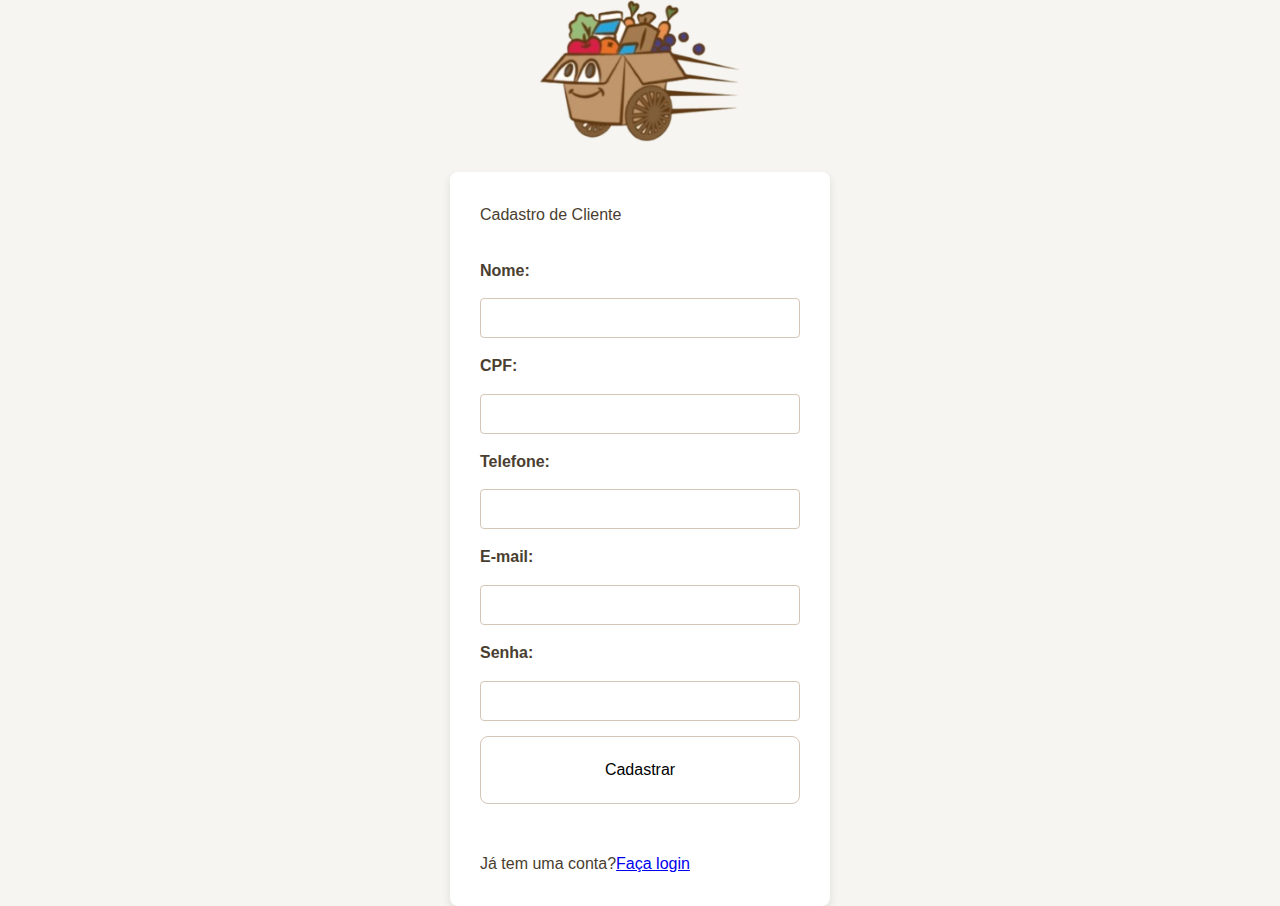
<file: pages/cadastro.html>
<!DOCTYPE html>
<html lang="pt-br">

<head>
    <meta charset="UTF-8">
    <meta name="viewport" content="width=device-width, initial-scale=1.0">
    <title>CADASTRO - Speed Market</title>
    <link rel="stylesheet" href="../styles/login.css">
</head>

<body>
    <img src="../assets/logo.png" alt="Logo do Speed Market">
    <form>
        <p>Cadastro de Cliente</p>
        <div class="display"></div> 
        
        <label for="nome">Nome:</label>
        <input type="text" id="nome" required>

        <label for="cpf">CPF:</label>
        <input type="text" id="cpf" required>

        <label for="telefone">Telefone:</label>
        <input type="text" id="telefone" required>

        <label for="email">E-mail:</label>
        <input type="email" id="email" required>

        <label for="senha">Senha:</label>
        <input type="password" id="senha" required>

        <button id="cadastro">Cadastrar</button>

        <p>Já tem uma conta?<a href="login.html">Faça login</a></p>
    </form>

    <script src="../scripts/cadastro.js"></script>
</body>

</html>
</file>
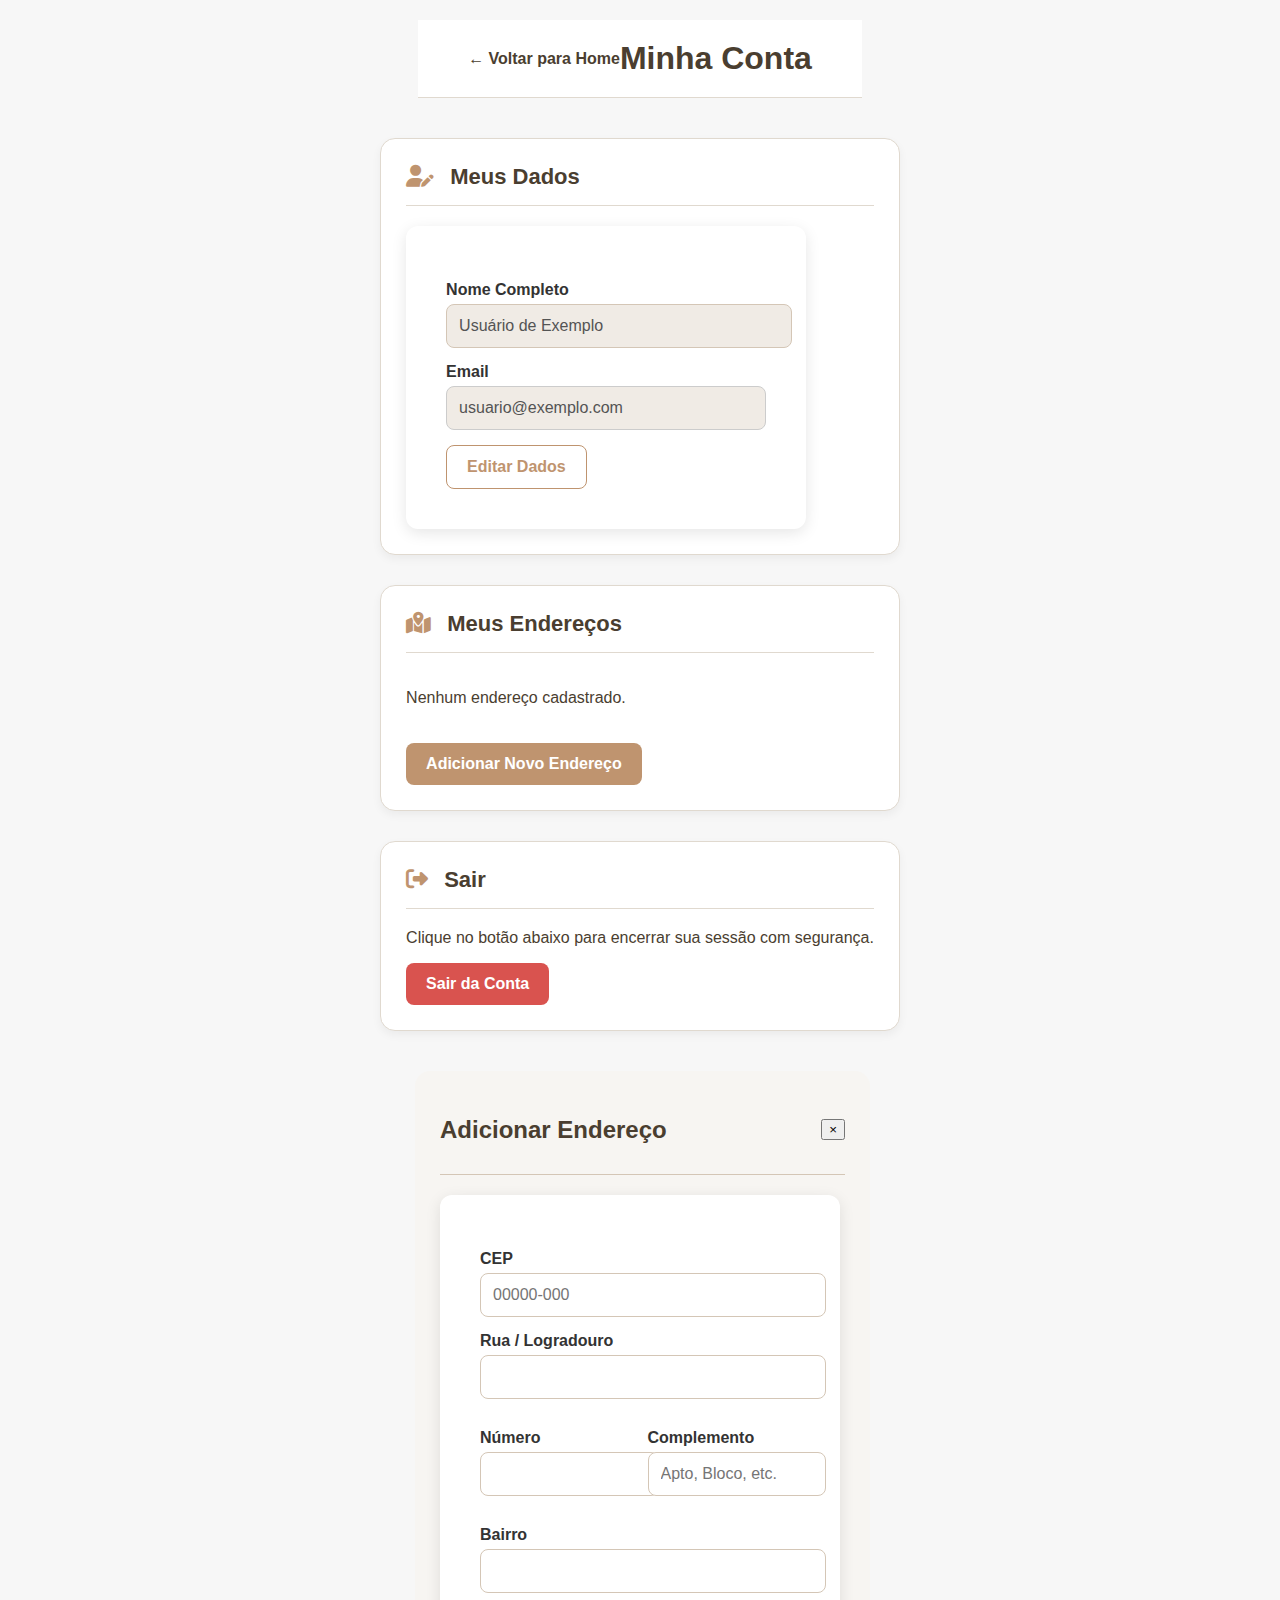
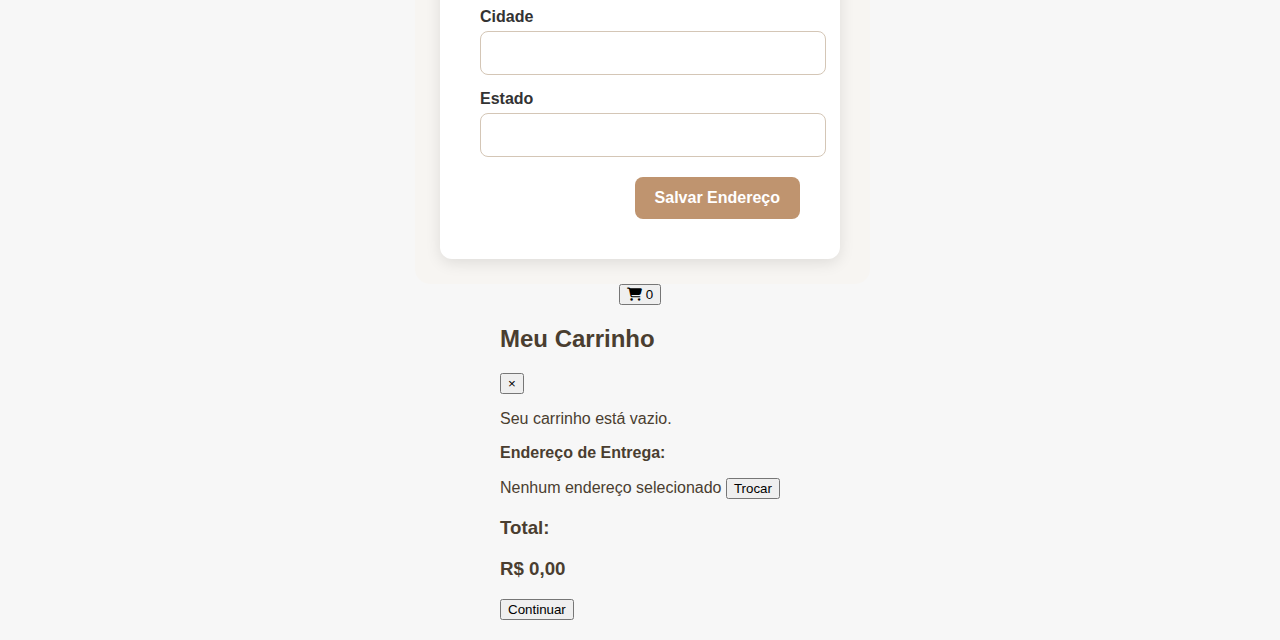
<file: pages/conta.html>
<!DOCTYPE html>
<html lang="pt-br">
<head>
    <meta charset="UTF-8">
    <meta name="viewport" content="width=device-width, initial-scale=1.0">
    <title>Minha Conta - Speed Market</title>
    <link rel="stylesheet" href="../styles/conta.css">
    <link rel="stylesheet" href="../styles/global.css">
    <link rel="stylesheet" href="https://cdnjs.cloudflare.com/ajax/libs/font-awesome/6.5.1/css/all.min.css">
</head>
<body>
    <header class="page-header">
        <a href="home.html" class="back-btn">&#8592; Voltar para Home</a>
        <h1>Minha Conta</h1>
    </header>

    <main class="account-container">
        <div class="account-card">
            <h2><i class="fa-solid fa-user-pen"></i> Meus Dados</h2>
            <form class="account-form">
                <div class="form-group">
                    <label for="name">Nome Completo</label>
                    <input type="text" id="name" value="Usuário de Exemplo" disabled>
                </div>
                <div class="form-group">
                    <label for="email">Email</label>
                    <input type="email" id="email" value="usuario@exemplo.com" disabled>
                </div>
                <button type="button" id="edit-data-btn" class="action-btn-secondary">Editar Dados</button>
            </form>
        </div>

        <div class="account-card">
            <h2><i class="fa-solid fa-map-location-dot"></i> Meus Endereços</h2>
            <div id="address-list" class="address-list">
            </div>
            <button id="add-new-address-btn" class="action-btn">Adicionar Novo Endereço</button>
        </div>
        
        <div class="account-card">
            <h2><i class="fa-solid fa-right-from-bracket"></i> Sair</h2>
            <p>Clique no botão abaixo para encerrar sua sessão com segurança.</p>
            <button class="action-btn-danger">Sair da Conta</button>
        </div>
    </main>

    <div id="address-modal" class="modal-overlay hidden">
        <div class="modal-content">
            <div class="modal-header">
                <h2 id="modal-title">Adicionar Endereço</h2>
                <button id="close-address-modal" class="close-btn">&times;</button>
            </div>
            <form id="address-form">
                <input type="hidden" id="address-id">
                <div class="form-group">
                    <label for="zipcode">CEP</label>
                    <input type="text" id="zipcode" required placeholder="00000-000" maxlength="9">
                </div>
                <div class="form-group">
                    <label for="street">Rua / Logradouro</label>
                    <input type="text" id="street" required>
                </div>
                <div class="form-group-inline">
                    <div class="form-group">
                        <label for="number">Número</label>
                        <input type="text" id="number" required>
                    </div>
                    <div class="form-group">
                        <label for="complement">Complemento</label>
                        <input type="text" id="complement" placeholder="Apto, Bloco, etc.">
                    </div>
                </div>
                <div class="form-group">
                    <label for="neighborhood">Bairro</label>
                    <input type="text" id="neighborhood" required>
                </div>
                <div class="form-group">
                    <label for="city">Cidade</label>
                    <input type="text" id="city" required>
                </div>
                <div class="form-group">
                    <label for="state">Estado</label>
                    <input type="text" id="state" required>
                </div>
                <div class="form-actions">
                    <button type="submit" class="action-btn">Salvar Endereço</button>
                </div>
            </form>
        </div>
    </div>

    <button id="cart-button" class="cart-button">
        <i class="fa-solid fa-cart-shopping"></i>
        <span id="cart-count" class="cart-count">0</span>
    </button>
    
    <div id="cart-overlay" class="cart-overlay hidden">
         <div class="cart-modal">
            <div class="cart-header">
                <h2>Meu Carrinho</h2>
                <button id="close-cart-btn" class="close-btn">&times;</button>
            </div>
            <div id="cart-items-container" class="cart-items">
            </div>
            <div class="cart-summary">
                 <div id="delivery-address-section">
                    <p><strong>Endereço de Entrega:</strong></p>
                    <div id="address-display">
                        <span id="current-address">Nenhum endereço selecionado</span>
                        <button id="change-address-btn">Trocar</button>
                    </div>
                </div>
                <div class="cart-total">
                    <h3>Total:</h3>
                    <h3 id="cart-total-price">R$ 0,00</h3>
                </div>
                <button id="checkout-btn" class="checkout-btn disabled">Continuar</button>
            </div>
        </div>
    </div>
    
    <script src="../scripts/cart-logic.js"></script>
    <script src="../scripts/home.js"></script>
    <script src="../scripts/conta.js"></script>
</body>
</html>
</file>
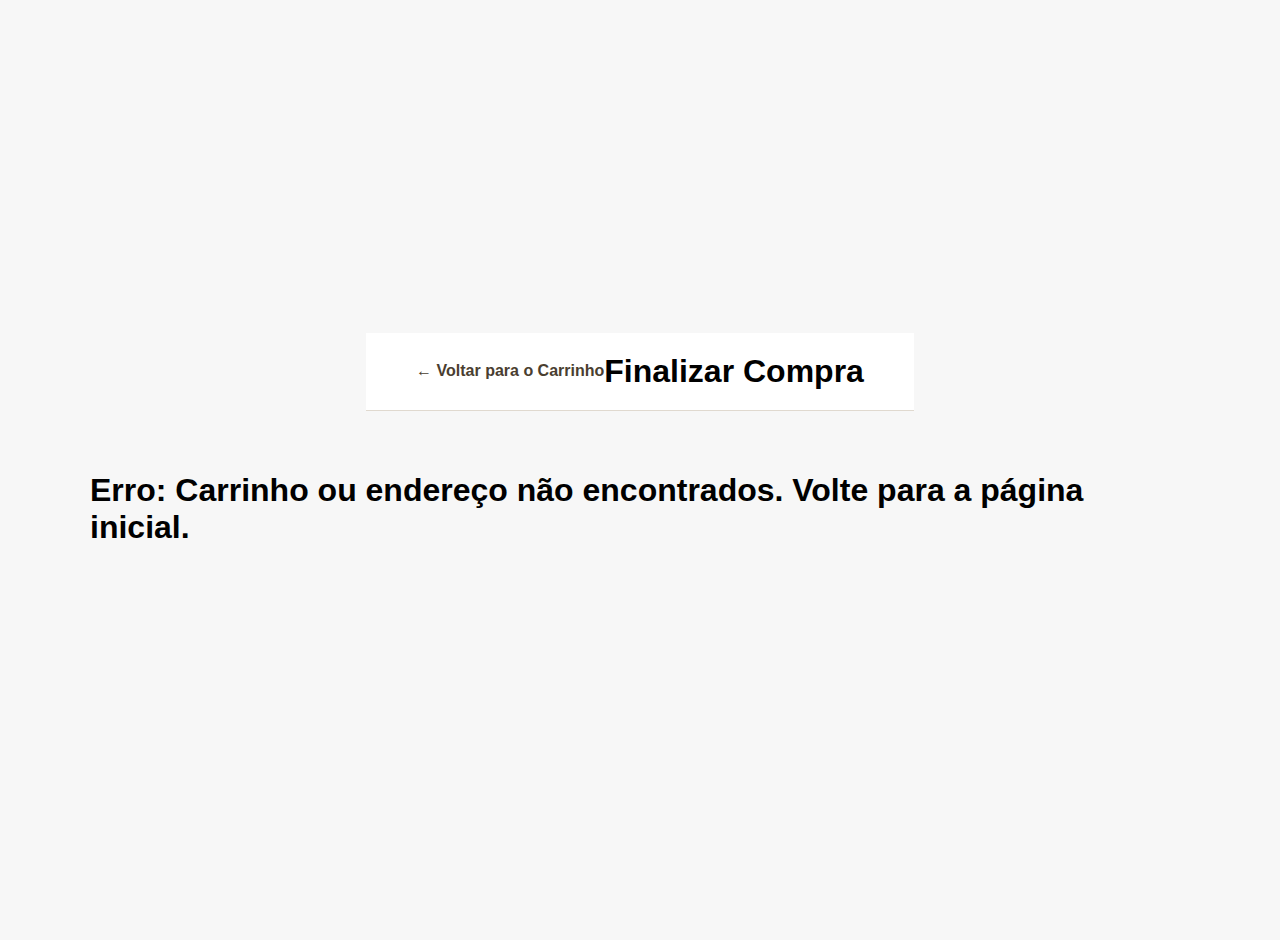
<file: pages/pagamento.html>
<!DOCTYPE html>
<html lang="pt-br">
<head>
    <meta charset="UTF-8">
    <meta name="viewport" content="width=device-width, initial-scale=1.0">
    <title>Pagamento - Speed Market</title>
    <link rel="stylesheet" href="../styles/pagamento.css">
    <link rel="stylesheet" href="../styles/global.css">
    <link rel="stylesheet" href="https://cdnjs.cloudflare.com/ajax/libs/font-awesome/6.5.1/css/all.min.css">
</head>
<body>
    <header class="page-header">
        <a href="javascript:history.back()" class="back-btn">&#8592; Voltar para o Carrinho</a>
        <h1>Finalizar Compra</h1>
    </header>

    <main class="checkout-container">
        <div class="order-summary">
            <h2>Resumo do Pedido</h2>
            <div id="summary-items" class="summary-items">
            </div>
            <div class="summary-total">
                <span>Total</span>
                <span id="summary-total-price">R$ 0,00</span>
            </div>
            <div class="summary-address">
                <h3>Endereço de Entrega</h3>
                <p id="delivery-address">Carregando...</p>
            </div>
        </div>

        <div class="payment-options">
            <h2>Forma de Pagamento</h2>
            <div class="payment-method">
                <input type="radio" id="pix" name="payment" value="pix" checked>
                <label for="pix"><i class="fa-brands fa-pix"></i> Pix</label>
            </div>
            <div class="payment-method">
                <input type="radio" id="credit-card" name="payment" value="credit-card">
                <label for="credit-card"><i class="fa-solid fa-credit-card"></i> Cartão de Crédito</label>
            </div>
            <div id="credit-card-form" class="credit-card-form hidden">
                <div class="form-group">
                    <label for="card-number">Número do Cartão</label>
                    <input type="text" id="card-number" placeholder="0000 0000 0000 0000">
                </div>
                <div class="form-group">
                    <label for="card-name">Nome no Cartão</label>
                    <input type="text" id="card-name" placeholder="NOME COMPLETO">
                </div>
                <div class="form-group-inline">
                    <div class="form-group">
                        <label for="card-expiry">Validade</label>
                        <input type="text" id="card-expiry" placeholder="MM/AA">
                    </div>
                    <div class="form-group">
                        <label for="card-cvv">CVV</label>
                        <input type="text" id="card-cvv" placeholder="123">
                    </div>
                </div>
            </div>
            <button id="confirm-order-btn" class="confirm-btn">Confirmar Pedido</button>
        </div>
    </main>

    <script src="../scripts/utils.js"></script>
    <script src="../scripts/cart-logic.js"></script>
    <script src="../scripts/pagamento.js"></script>
</body>
</html>
</file>
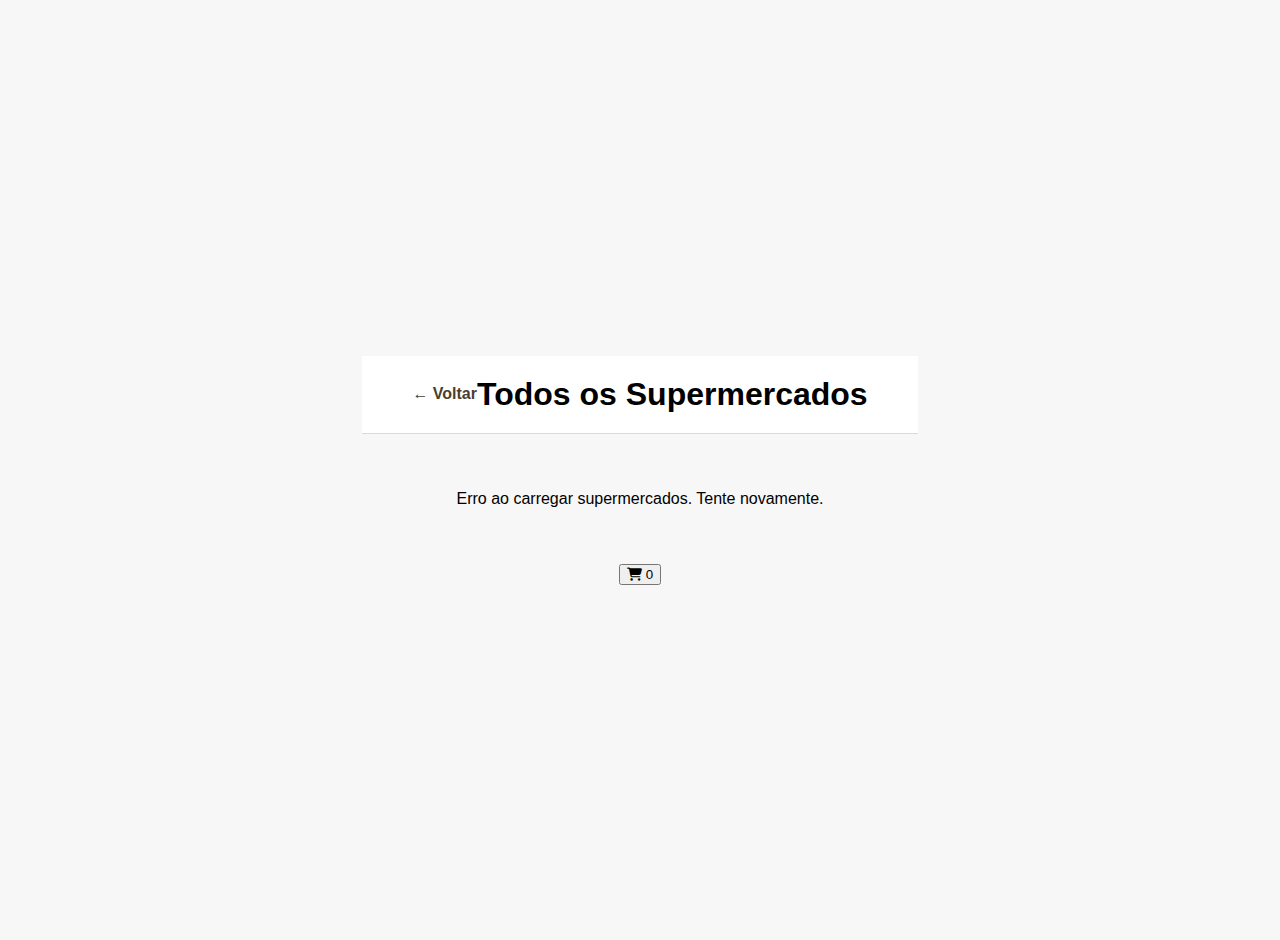
<file: pages/supermercados.html>
<!DOCTYPE html>
<html lang="pt-br">
<head>
    <meta charset="UTF-8">
    <meta name="viewport" content="width=device-width, initial-scale=1.0">
    <title>Supermercados - Speed Market</title>
    <link rel="stylesheet" href="../styles/supermercados.css">
    <link rel="stylesheet" href="../styles/global.css">
    <link rel="stylesheet" href="https://cdnjs.cloudflare.com/ajax/libs/font-awesome/6.5.1/css/all.min.css">
</head>
<body>
    <header class="page-header">
        <a href="home.html" class="back-btn">&#8592; Voltar</a>
        <h1>Todos os Supermercados</h1>
    </header>

    <main class="supermarkets-container">
    </main>
    
    <div id="generic-modal-overlay" class="modal-overlay hidden">
    </div>

    <button id="cart-button" class="cart-button">
        <i class="fa-solid fa-cart-shopping"></i>
        <span id="cart-count" class="cart-count">0</span>
    </button>
    
    <script src="../scripts/cart-logic.js"></script>
    <script src="../scripts/supermercados.js"></script>
</body>
</html>
</file>
<file: styles/login.css>
:root {
    --primary-color: #4a3e30;
    --secondary-color: #BF946F;
    --background-light: #f7f5f2;
    --text-dark: #4a3e30;
    --text-light: #ffffff;
    --border-color: #d4c6b6;
    --card-background: #ffffff;
    --header-background: #ffffff;
    --success-color: #28a745;
    --danger-color: #dc3545;
    --warning-color: #ffc107;
}

* {
    margin: 0;
    padding: 0;
    box-sizing: border-box;
}

body {
    font-family: Arial, sans-serif;
    background-color: var(--background-light);
    color: var(--text-dark);
    line-height: 1.6;
}

/* Base para botões e elementos clicáveis com animação */
button, .nav-item, .quick-link {
    padding: 0.75rem 1.5rem;
    font-size: 1rem;
    font-weight: 500;
    border: none;
    border-radius: 8px;
    cursor: pointer;
    transition: background-color 0.3s ease, transform 0.2s ease;
    text-decoration: none;
    text-align: center;
    display: inline-block;
}

/* Estilo para botões de ação principal (Login, Cadastrar, Enviar Form) */
#entrar, #cadastrar, button[type="submit"] {
    background-color: var(--primary-color);
    color: var(--text-light);
    font-weight: bold;
    padding: 15px 30px;
    border-radius: 5px;
}

#entrar:hover, #cadastrar:hover, button[type="submit"]:hover {
    background-color: #383129;
    transform: translateY(-2px);
}

/* Botão de Logout (Perigo/Remoção) */
#logout-btn {
    background-color: var(--danger-color);
    color: var(--text-light);
    font-weight: bold;
    padding: 15px 30px;
    border-radius: 5px;
}

#logout-btn:hover {
    background-color: #c82333;
    transform: translateY(-2px);
}

/* Cabeçalho */
header {
    background-color: var(--header-background);
    color: var(--text-dark);
    padding: 15px 50px;
    display: flex;
    justify-content: space-between;
    align-items: center;
    box-shadow: 0 2px 4px rgba(0, 0, 0, 0.05);
}

#logo {
    height: 40px;
}

header h1 {
    margin: 0;
    font-size: 1.5rem;
    flex-grow: 1;
}

/* Layout do Painel Administrativo */
.admin-container {
    display: flex;
    min-height: calc(100vh - 60px); 
    margin-top: 60px; 
}

/* Conteúdo principal para o admin (compensando a barra lateral fixa) */
/* OBS: É mais robusto envolver as 'sections' em um div wrapper e aplicar o margin-left nele */
main.admin-container > section {
    flex-grow: 1; 
    padding: 0 20px 20px 20px;
    margin-left: 250px; /* IGUAL À LARGURA DO .sidebar FIXO */
}

/* Barra Lateral (Sidebar) */
.sidebar {
    width: 250px;
    background-color: var(--card-background);
    padding: 20px 0;
    box-shadow: 2px 0 5px rgba(0, 0, 0, 0.05);
    
    position: fixed; 
    top: 60px; 
    left: 0;
    height: calc(100% - 60px); 
    z-index: 100; 
}

.sidebar nav {
    list-style: none;
    padding: 0;
}

/* Itens de Navegação */
.nav-item {
    background-color: transparent;
    color: var(--text-dark);
    font-size: 0.9rem;
    padding: 10px 15px;
    border-radius: 5px;
    display: block;
    margin-bottom: 5px;
    border-left: 5px solid transparent;
}

.nav-item:hover {
    background-color: #f0ebe5;
    color: var(--text-dark);
    transform: none;
}

.nav-item.active {
    background-color: var(--secondary-color);
    color: var(--text-dark); /* Mantido para contraste */
    font-weight: bold;
    border-left-color: var(--primary-color);
}

/* Seções de Conteúdo Geral */
section {
    flex-grow: 1;
    padding: 2rem;
}

/* Títulos H2 Gerais */
h2 {
    margin-top: 0;
    margin-bottom: 1.5rem;
    font-size: 1.75rem;
    color: var(--primary-color);
    border-bottom: 2px solid var(--border-color);
    padding-bottom: 10px;
}

/* Estilo específico para H2 na área de admin (mais conciso) */
main.admin-container > section h2 {
    margin-bottom: 0;
    padding-top: 20px;
    padding-bottom: 10px;
    /* Redundância removida: margin-top: 0; já está no h2 geral. */
}

/* Cartões de Resumo */
.summary-cards {
    display: flex;
    gap: 20px;
    margin-bottom: 40px;
    flex-wrap: wrap;
}

.card {
    flex: 1;
    min-width: 220px;
    background-color: var(--card-background);
    border: 1px solid var(--border-color);
    border-radius: 8px;
    padding: 20px;
    box-shadow: 0 4px 6px rgba(0, 0, 0, 0.05);
}

.card h3 {
    color: var(--text-dark);
    font-size: 1rem;
    margin-bottom: 10px;
    opacity: 0.7;
}

.card p {
    font-size: 2rem;
    font-weight: bold;
    color: var(--primary-color);
}

/* Links Rápidos */
.quick-links {
    display: flex;
    gap: 15px;
    margin-top: 20px;
}

.quick-link {
    background-color: var(--secondary-color);
    color: var(--text-dark);
    padding: 12px 25px;
    font-weight: bold;
}

.quick-link:hover {
    background-color: #B08D69;
}

/* Layout para telas de Login/Cadastro (sem a classe .admin-container no body) */
body:not(.admin-container) {
    display: flex;
    flex-direction: column;
    align-items: center;
    justify-content: center;
    min-height: 100vh;
}

body > img[alt*="Speed Market"] {
    max-width: 200px;
    margin-bottom: 30px;
}

/* Estilo Base do Formulário */
form {
    background-color: var(--card-background);
    padding: 30px;
    border-radius: 8px;
    box-shadow: 0 4px 8px rgba(0, 0, 0, 0.1);
    width: 100%;
    max-width: 380px;
    display: flex;
    flex-direction: column;
    gap: 15px;
}

/* Estilo do Título (H2) em formulários de Login/Cadastro */
/* Substitui o seletor problemático 'form p:first-child' */
body:not(.admin-container) form h2 {
    font-size: 24px;
    font-weight: bold;
    color: var(--primary-color);
    text-align: center;
    margin-top: 0;
    margin-bottom: 15px;
    border-bottom: none; /* Remove a borda da regra H2 geral */
    padding-bottom: 0;
}

label {
    font-weight: bold;
    color: var(--text-dark);
}

input[type="email"],
input[type="password"],
input[type="text"],
input[type="number"] {
    padding: 10px;
    border: 1px solid var(--border-color);
    border-radius: 4px;
    width: 100%;
    font-size: 16px;
}

input:focus {
    border-color: var(--primary-color);
    outline: none;
    box-shadow: 0 0 0 0.2rem rgba(74, 62, 48, 0.25);
}

#errorMessage {
    color: var(--danger-color);
    font-weight: bold;
    text-align: center;
    margin-bottom: 10px;
}

/* Estilos de Tabela */
.table-container {
    background-color: var(--card-background);
    border: 1px solid var(--border-color);
    border-radius: 8px;
    overflow-x: auto;
    width: 100%;
}

.table-container table {
    width: 100%;
    border-collapse: collapse;
}

.table-container th, .table-container td {
    padding: 1rem;
    text-align: left;
    border-bottom: 1px solid var(--border-color);
}

.table-container th {
    background-color: #e0d9cf;
    color: var(--text-dark);
    font-weight: bold;
    text-transform: uppercase;
    font-size: 0.85rem;
}

.table-container tr:hover {
    background-color: #f0ebe5;
}

.table-container td button {
    padding: 5px 10px;
    margin-right: 5px;
    font-size: 0.75rem;
    color: white;
    font-weight: bold;
    border-radius: 4px;
    min-width: 35px;
}

.table-container td button:first-of-type {
    background-color: var(--secondary-color);
    color: var(--text-dark);
}

.table-container td button:last-of-type {
    background-color: var(--danger-color);
}

/* Formulário de Cadastro/Criação no Painel Admin */
#cadastro {
    display: grid;
    grid-template-columns: repeat(auto-fit, minmax(200px, 1fr));
    gap: 1rem;
    padding: 1.5rem; 
    background-color: var(--card-background);
    border: 1px solid var(--border-color);
    border-radius: 8px;
    margin-bottom: 2rem;
    /* Linhas 'margin: 0;' e 'padding: 0;' contraditórias removidas */
}

#cadastro input {
    width: 100%;
    padding: 0.75rem;
    border: 1px solid var(--border-color);
    border-radius: 5px;
    box-sizing: border-box;
}

#cadastro button {
    background-color: var(--primary-color);
    color: var(--text-light);
    grid-column: span 2;
    margin-top: 1rem;
}

#cadastro button:hover {
    background-color: #383129;
}

/* Media Queries para Responsividade */
@media (max-width: 768px) {
    header {
        padding: 15px 20px;
    }

    .admin-container {
        flex-direction: column;
    }

    .sidebar {
        width: 100%;
        box-shadow: 0 2px 5px rgba(0, 0, 0, 0.05);
        padding: 1rem 1rem 0;
        
        /* Ajuste para mobile */
        position: relative; 
        top: 0;
        height: auto;
    }

    /* O margin-left deve ser removido em telas pequenas para que a seção ocupe a largura total */
    main.admin-container > section {
        margin-left: 0;
    }
    
    .sidebar nav {
        display: flex;
        overflow-x: auto;
        white-space: nowrap;
        padding-bottom: 10px;
    }

    .nav-item {
        flex-shrink: 0;
        margin-right: 5px;
        border-left: none;
        border-bottom: 5px solid transparent;
        padding: 10px 15px 5px;
    }

    .nav-item.active {
        border-left: none;
        border-bottom-color: var(--primary-color);
    }

    /* Ajuste de padding para telas menores */
    section {
        padding: 1rem;
    }

    .summary-cards {
        flex-direction: column;
        gap: 15px;
    }

    .quick-links {
        flex-direction: column;
        gap: 10px;
    }

    .quick-link {
        width: 100%;
    }

    #cadastro {
        grid-template-columns: 1fr;
    }

    #cadastro button {
        grid-column: auto;
    }
}
</file>
<file: styles/conta.css>
body {
    background-color: #f7f5f2;
    font-family: Arial, sans-serif;
    color: #4a3e30;
    margin: 0;
}

.page-header {
    display: flex;
    align-items: center;
    padding: 20px 50px;
    background-color: #ffffff;
    border-bottom: 1px solid #e0d9cf;
}
.page-header h1 {
    flex-grow: 1;
    text-align: center;
    margin: 0;
}
.back-btn {
    text-decoration: none;
    color: #4a3e30;
    font-weight: bold;
}

.account-container {
    max-width: 800px;
    margin: 40px auto;
    padding: 0 20px;
    display: grid;
    gap: 30px;
}

.account-card {
    background-color: #ffffff;
    border: 1px solid #e0d9cf;
    border-radius: 15px;
    padding: 25px;
    box-shadow: 0 4px 10px rgba(0,0,0,0.05);
}
.account-card h2 {
    font-size: 22px;
    margin-top: 0;
    margin-bottom: 20px;
    border-bottom: 1px solid #e0d9cf;
    padding-bottom: 15px;
}
.account-card h2 i {
    margin-right: 10px;
    color: #BF946F;
}

.form-group {
    margin-bottom: 15px;
}
.form-group label {
    display: block;
    margin-bottom: 5px;
    font-weight: bold;
}
.form-group input {
    width: 100%;
    padding: 12px;
    border: 1px solid #d4c6b6;
    border-radius: 8px;
    font-size: 16px;
}
.form-group input:disabled {
    background-color: #f0ebe5;
    cursor: not-allowed;
}
.form-group-inline {
    display: flex;
    gap: 15px;
}
.form-group-inline .form-group {
    flex: 1;
}

.action-btn, .action-btn-secondary, .action-btn-danger {
    padding: 12px 20px;
    border: none;
    border-radius: 8px;
    font-size: 16px;
    font-weight: bold;
    cursor: pointer;
    transition: background-color 0.3s;
}
.action-btn {
    background-color: #BF946F;
    color: white;
}
.action-btn:hover {
    background-color: #A67C52;
}
.action-btn-secondary {
    background-color: transparent;
    border: 1px solid #BF946F;
    color: #BF946F;
}
.action-btn-danger {
    background-color: #d9534f;
    color: white;
}

.address-list {
    display: grid;
    gap: 15px;
    margin-bottom: 20px;
}
.address-item {
    border: 2px solid #e0d9cf;
    border-radius: 8px;
    padding: 15px;
    display: flex;
    gap: 15px;
    align-items: flex-start;
    cursor: pointer;
    transition: border-color 0.2s;
}
.address-item.selected {
    border-color: #BF946F;
}
.address-item-radio {
    margin-top: 3px;
}
.address-item-content {
    flex-grow: 1;
}
.address-item p {
    margin: 0;
    line-height: 1.5;
}
.address-actions button {
    background: none;
    border: none;
    cursor: pointer;
    font-size: 16px;
    margin-left: 10px;
    color: #7a6a58;
}

.modal-content {
    background: #f7f5f2;
    padding: 25px;
    border-radius: 15px;
    width: 90%;
    max-width: 550px;
}
.modal-header {
    display: flex;
    justify-content: space-between;
    align-items: center;
    padding-bottom: 10px;
    border-bottom: 1px solid #d4c6b6;
    margin-bottom: 20px;
}
.form-actions {
    text-align: right;
    margin-top: 20px;
}

@media (max-width: 768px) {
    .page-header {
        padding: 20px;
    }

    .account-container {
        margin: 20px auto;
        padding: 0 10px;
        display: flex;
        flex-direction: column;
        gap: 20px;
    }

    .form-group-inline {
        flex-direction: column;
        gap: 0;
    }
}
</file>
<file: styles/global.css>
:root {
    --cor-primaria: #0A3D62;
    --cor-secundaria: #4CAF50;
    --cor-fundo: #F7F7F7;
    --cor-texto: #333;
    --cor-borda: #ccc;
    --cor-erro: #D32F2F;
}

body {
    background-color: var(--cor-fundo);
    font-family: 'Inter', sans-serif;
    display: flex;
    flex-direction: column;
    align-items: center;
    justify-content: center;
    min-height: 100vh;
    margin: 0;
    padding: 20px;
}

img {
    max-width: 150px;
    height: auto;
    margin-bottom: 30px;
}

form {
    background-color: white;
    padding: 40px;
    border-radius: 12px;
    box-shadow: 0 4px 15px rgba(0, 0, 0, 0.1);
    width: 100%;
    max-width: 400px;
    box-sizing: border-box;
}

form p:first-child {
    font-size: 24px;
    font-weight: 700;
    color: var(--cor-primaria);
    margin-bottom: 25px;
    text-align: center;
}

label {
    display: block;
    margin-top: 15px;
    margin-bottom: 5px;
    font-weight: 500;
    color: var(--cor-texto);
}

input[type="email"], input[type="password"] {
    width: 100%;
    padding: 12px;
    border: 1px solid var(--cor-borda);
    border-radius: 8px;
    box-sizing: border-box;
    font-size: 16px;
    transition: border-color 0.3s;
}

input[type="email"]:focus, input[type="password"]:focus {
    border-color: var(--cor-secundaria);
    outline: none;
}

button#entrar {
    width: 100%;
    background-color: var(--cor-primaria);
    color: white;
    padding: 12px;
    border: none;
    border-radius: 8px;
    cursor: pointer;
    font-size: 18px;
    font-weight: 600;
    margin-top: 30px;
    transition: background-color 0.3s, transform 0.1s;
}

button#entrar:hover {
    background-color: #082F4E;
}

button#entrar:active {
    transform: translateY(1px);
}

.display {
    color: var(--cor-erro);
    text-align: center;
    margin-bottom: 15px;
    min-height: 20px;
    font-size: 14px;
}

form p:last-child {
    text-align: center;
    margin-top: 20px;
    font-size: 14px;
    color: var(--cor-texto);
}

form p:last-child a {
    color: var(--cor-secundaria);
    text-decoration: none;
    font-weight: 600;
    margin-left: 5px;
}

form p:last-child a:hover {
    text-decoration: underline;
}

@media (max-width: 480px) {
    form {
        padding: 25px;
        margin-top: 0;
    }

    img {
        max-width: 120px;
    }
}
</file>
<file: styles/pagamento.css>
.page-header {
    display: flex;
    align-items: center;
    padding: 20px 50px;
    background-color: #ffffff;
    border-bottom: 1px solid #e0d9cf;
}
.page-header h1 { 
    flex-grow: 1; 
    text-align: center; 
    margin: 0; 
}
.back-btn { 
    text-decoration: none; 
    color: #4a3e30; 
    font-weight: bold; 
}

.checkout-container {
    display: flex;
    flex-wrap: wrap;
    gap: 40px;
    max-width: 1100px;
    margin: 40px auto;
    padding: 0 20px;
    align-items: flex-start;
}

.order-summary, .payment-options {
    background-color: #ffffff;
    border: 1px solid #e0d9cf;
    border-radius: 15px;
    padding: 25px;
    box-shadow: 0 4px 10px rgba(0,0,0,0.05);
}
.order-summary {
    flex: 1;
    min-width: 300px;
}
.payment-options {
    flex: 2;
    min-width: 400px;
}
h2 {
    font-size: 22px;
    margin-top: 0;
    margin-bottom: 20px;
    border-bottom: 1px solid #e0d9cf;
    padding-bottom: 15px;
}

.summary-items {
    max-height: 300px;
    overflow-y: auto;
    margin-bottom: 20px;
    padding-right: 10px;
}
.summary-item {
    display: flex;
    align-items: center;
    gap: 15px;
    margin-bottom: 15px;
}
.summary-item img {
    width: 50px;
    height: 50px;
    object-fit: contain;
    border-radius: 8px;
    background-color: #f0ebe5;
}
.summary-item-info {
    flex-grow: 1;
}
.summary-item-info p { margin: 0; }
.summary-item-info .store-name {
    font-size: 12px;
    color: #7a6a58;
}
.summary-total {
    display: flex;
    justify-content: space-between;
    font-weight: bold;
    font-size: 18px;
    padding-top: 15px;
    border-top: 1px solid #e0d9cf;
    margin-bottom: 20px;
}
.summary-address h3 {
    font-size: 16px;
    margin-bottom: 10px;
}
.summary-address p {
    font-size: 14px;
    line-height: 1.5;
    color: #5e5040;
}

.payment-method {
    border: 1px solid #d4c6b6;
    border-radius: 8px;
    padding: 15px;
    margin-bottom: 15px;
    display: flex;
    align-items: center;
    cursor: pointer;
}
.payment-method input[type="radio"] {
    margin-right: 15px;
}
.payment-method label {
    font-size: 16px;
    font-weight: bold;
    cursor: pointer;
    flex-grow: 1;
}
.payment-method i {
    margin-right: 10px;
    color: #BF946F;
    font-size: 20px;
}

.credit-card-form {
    border: 1px solid #d4c6b6;
    border-radius: 8px;
    padding: 20px;
    margin-top: -15px;
    margin-bottom: 20px;
}
.form-group { margin-bottom: 15px; }
.form-group label { display: block; margin-bottom: 5px; font-weight: bold; }
.form-group input { 
    width: 100%; 
    padding: 12px; 
    border: 1px solid #d4c6b6; 
    border-radius: 8px; 
    font-size: 16px; 
}
.form-group-inline { display: flex; gap: 15px; }
.form-group-inline .form-group { flex: 1; }

.confirm-btn {
    width: 100%;
    padding: 15px;
    background-color: #2a8a2a;
    color: white;
    border: none;
    border-radius: 8px;
    font-size: 18px;
    font-weight: bold;
    cursor: pointer;
    transition: background-color 0.3s;
}
.confirm-btn:hover {
    background-color: #216e21;
}

@media (max-width: 1024px) {
    .checkout-container {
        flex-direction: column;
        align-items: stretch;
    }
}

@media (max-width: 768px) {
    .page-header {
        padding: 20px;
    }

    .checkout-container {
        margin: 20px auto;
        padding: 0 10px;
        gap: 20px;
    }

    .order-summary, .payment-options {
        padding: 20px;
    }

    .form-group-inline {
        flex-direction: column;
        gap: 0;
    }
}
</file>
<file: styles/supermercados.css>
.page-header {
    display: flex;
    align-items: center;
    padding: 20px 50px;
    background-color: #ffffff;
    border-bottom: 1px solid #e0d9cf;
}
.page-header h1 {
    flex-grow: 1;
    text-align: center;
    margin: 0;
}
.back-btn {
    text-decoration: none;
    color: #4a3e30;
    font-weight: bold;
}

.supermarkets-container {
    display: grid;
    grid-template-columns: repeat(auto-fill, minmax(250px, 1fr));
    gap: 25px;
    padding: 40px 50px;
}

.store-item {
    display: flex;
    flex-direction: column;
    background-color: #ffffff;
    border: 1px solid #e0d9cf;
    border-radius: 10px;
    box-shadow: 0 4px 6px rgba(0,0,0,0.05);
    cursor: pointer;
    transition: transform 0.2s;
}
.store-item:hover {
    transform: scale(1.03);
}
.store-item img {
    width: 100%;
    height: 150px;
    object-fit: contain;
    border-radius: 8px 8px 0 0;
    padding: 10px;
    mix-blend-mode: multiply;
}
.store-item .store-info {
    padding: 15px;
}
.store-item h3 {
    font-size: 18px;
    margin-bottom: 5px;
}
.store-item p {
    color: #7a6a58;
    font-size: 14px;
}

.modal-categories {
    display: grid;
    grid-template-columns: repeat(4, 1fr);
    gap: 15px;
}
.card-item {
    display: flex;
    flex-direction: column;
    align-items: center;
    justify-content: center;
    background-color: #BF946F;
    border-radius: 15px;
    width: 100%;
    height: 120px;
    box-shadow: 0 4px 8px rgba(0,0,0,0.1);
    cursor: pointer;
    color: white;
}
.card-item img {
    width: 60px;
    height: 60px;
}
.card-item h3 {
    font-size: 14px;
    margin-top: 8px;
    text-align: center;
}

@media (max-width: 768px) {
    .page-header {
        padding: 20px;
    }

    .supermarkets-container {
        grid-template-columns: repeat(auto-fill, minmax(180px, 1fr));
        padding: 20px 10px;
        gap: 15px;
    }

    .modal-categories {
        grid-template-columns: repeat(2, 1fr);
        gap: 10px;
    }
}
</file>
